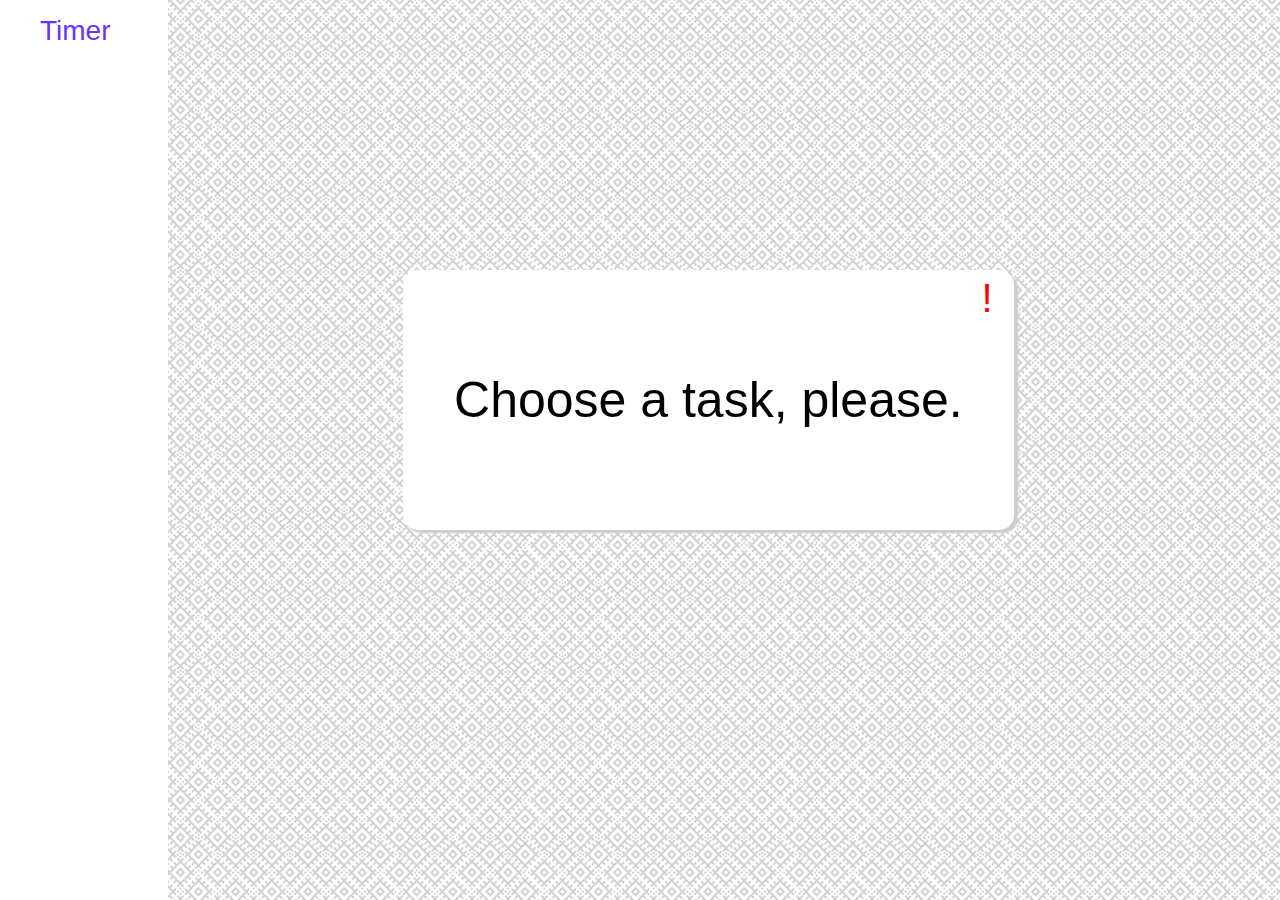
<file: index.html>
<!DOCTYPE html>
<html lang="en">
  <head>
    <meta charset="UTF-8" />
    <meta http-equiv="X-UA-Compatible" content="IE=edge" />
    <meta name="viewport" content="width=device-width, initial-scale=1.0" />
    <link rel="shortcut icon" href="/images/terminal.ico" type="image/x-icon" />
    <title>Main</title>
    <link rel="stylesheet" href="styles.css" />
  </head>
  <body>
    <div class="modal">
      <p>Choose a task, please.</p>
    </div>
    <div class="container">
      <ul class="menu">
        <li>
          <a href="./timer/index.html">Timer</a>
        </li>
      </ul>
    </div>
  </body>
</html>
</file>
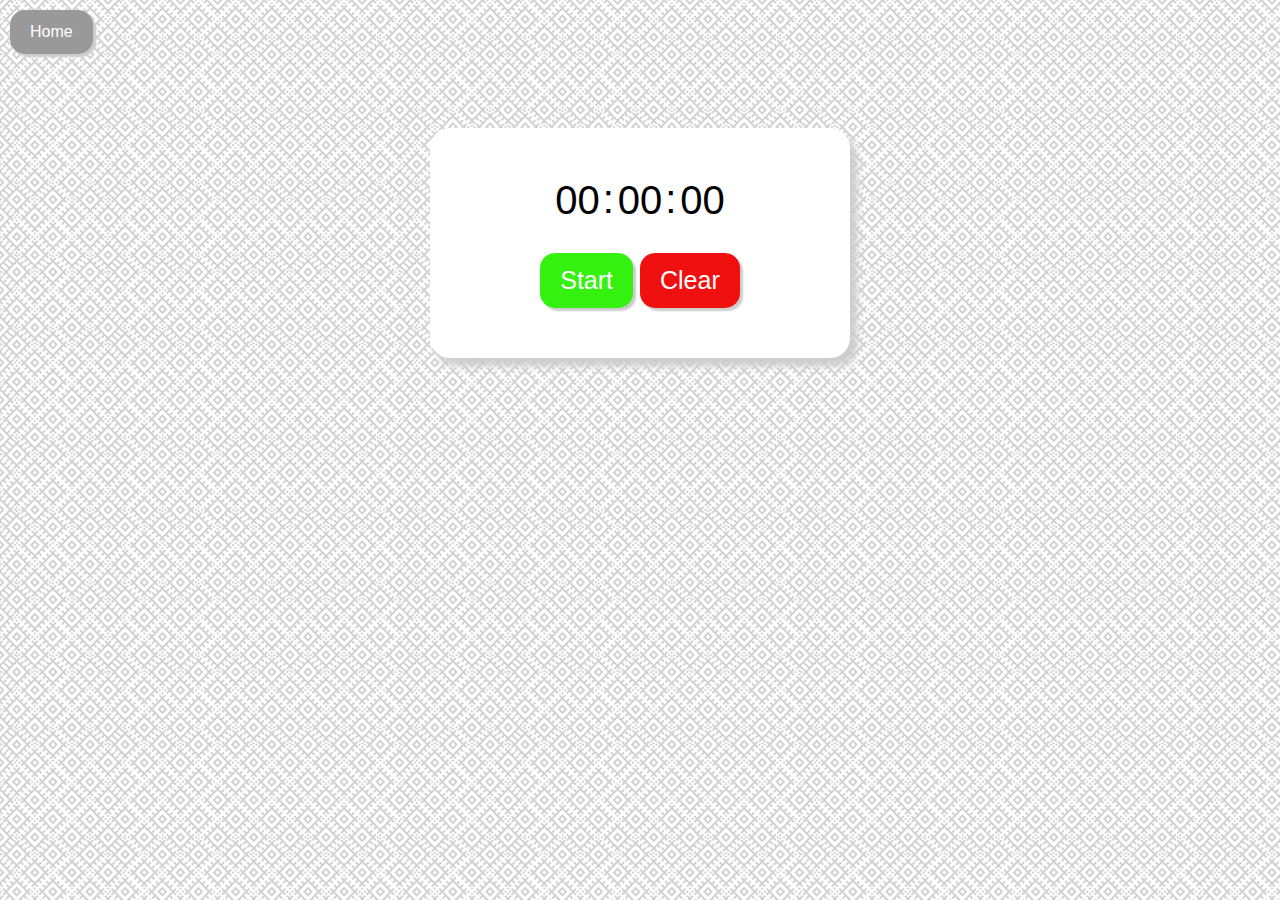
<file: timer/index.html>
<!DOCTYPE html>
<html lang="en">
  <head>
    <meta charset="UTF-8" />
    <meta http-equiv="X-UA-Compatible" content="IE=edge" />
    <meta name="viewport" content="width=device-width, initial-scale=1.0" />
    <link
      rel="shortcut icon"
      href="../images/terminal.ico"
      type="image/x-icon"
    />
    <title>Timer</title>
    <link rel="stylesheet" href="style.css" />
  </head>
  <body>
    <a href="../index.html" class="home-btn">Home</a>
    <div class="container">
      <div class="table">
        <span class="time m">00</span>
        <span class="time s">00</span>
        <span class="time ms">00</span>
      </div>
      <div class="btns">
        <span class="btn start active">Start</span>
        <span class="btn pause">Pause</span>
        <span class="btn clear">Clear</span>
      </div>
    </div>
    <script src="main.js"></script>
  </body>
</html>
</file>
<file: styles.css>
body {
  margin: 0;
  padding: 0;
  background-image: url("images/circuit.png");
  font-family: "Fira Code", sans-serif;
}

.menu {
  background-color: #fff;
  height: 100vh;
  width: 10%;
  margin: 0;
  list-style: none;
}
li {
  padding-top: 15px;
}
li > a {
  text-decoration: none;
  font-size: 28px;
  color: #6633ff;
}
/*TODO: сделать возвращение анимации текста*/
li > a:hover::after {
  content: "";
  width: 55%;
  height: 1px;
  background-color: #6633ff;
  display: block;
  position: relative;
  animation: line-left 0.7s cubic-bezier(0.46, -0.02, 0.16, 0.9) 1 forwards
    alternate;
}
li > a:hover::before {
  content: "";
  width: 55%;
  height: 1px;
  background-color: #6633ff;
  display: block;
  position: relative;
  animation: line-right 0.7s cubic-bezier(0.46, -0.02, 0.16, 0.9) 1 forwards
    alternate;
}

@keyframes line-left {
  from {
    left: 0;
  }
  to {
    left: 15px;
  }
}
@keyframes line-right {
  from {
    right: 0;
  }
  to {
    right: 15px;
  }
}
.modal {
  position: absolute;
  background-color: #fff;
  padding: 50px;
  border-radius: 15px;
  transform: translateX(66%) translateY(30vh);
  font-size: 50px;
  cursor: pointer;
  box-shadow: 3px 3px 2px #ccc;
  border: 1px solid transparent;
  transition: 0.5s;
}

.modal::after {
  content: "!";
  color: red;
  font-size: 40px;
  position: absolute;
  top: 5px;
  right: 20px;
  transition: 0.5s;
}

.modal:hover::after {
  transform: scale(1.5);
}

.modal:hover {
  border: 1px solid red;
}
</file>
<file: timer/style.css>
body {
  margin: 0;
  padding: 0;
  background-image: url("../images/circuit.png");
  font-family: "Fira Code", sans-serif;
}
.home-btn {
  text-decoration: none;
  padding: 13px 20px;
  color: #fff;
  background-color: #999999;
  border-radius: 15px;
  margin: 10px;
  display: inline-block;
  transition: 0.7s;
  box-shadow: 3px 3px 2px #ccc;
}
.home-btn:hover {
  background-color: #818080;
  transform: scale(1.1);
}

.container {
  margin-top: 50px;
  width: 100%;
  text-align: center;
  font-size: 25px;
  background: #fff;
  border-radius: 20px;
  width: 25%;
  margin: 5% auto;
  padding: 50px;
  box-shadow: 7px 8px 9px #ccc;
}

.btn {
  padding: 13px 20px;
  color: #fff;
  border-radius: 15px;
  cursor: pointer;
  display: inline-block;
  margin-top: 30px;
  transition: 0.7s;
  box-shadow: 3px 3px 2px #ccc;
}
.btn:hover {
  transform: scale(1.1);
}
.time {
  font-size: 40px;
}
.time::after {
  content: ":";
  position: relative;
  left: 3px;
  top: -1px;
}
.time.time-pause::after {
  animation: blink 0.5s ease-in-out infinite alternate;
}
@keyframes blink {
  from {
    opacity: 0;
  }
  to {
    opacity: 1;
  }
}
.time:last-child::after {
  content: "";
}

.start {
  background-color: rgb(53, 241, 15);
  display: none;
}
.start.active {
  display: inline-block;
}
.start:hover {
  background-color: rgb(71, 190, 48);
}
.pause {
  background-color: rgb(236, 160, 20);
  display: none;
}
.pause.active {
  display: inline-block;
}
.pause:hover {
  background-color: rgb(218, 205, 31);
}

.continue.active {
  display: inline-block;
}
.clear {
  background-color: rgb(240, 16, 16);
}
.clear:hover {
  background-color: rgb(202, 39, 39);
}
</file>
